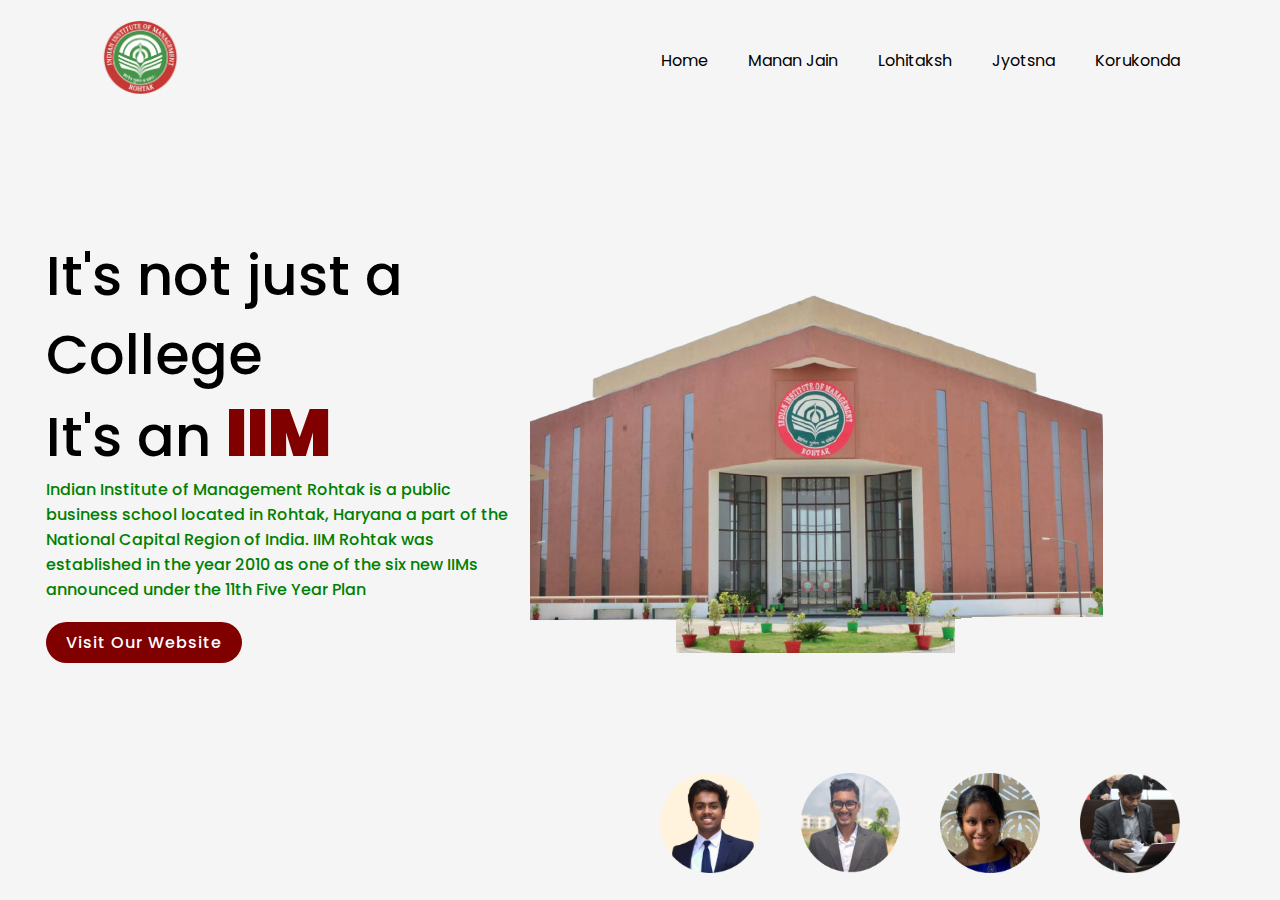
<file: index1.html>
<!DOCTYPE html>
<html lang="en">
  <head>
    <meta charset="UTF-8" />
    <meta http-equiv="X-UA-Compatible" content="IE=edge" />
    <meta name="viewport" content="width=device-width, initial-scale=1.0" />
    <title>IPM Student Profiles</title>
    <link rel="stylesheet" href="style1.css" />
  </head>
  <body>
    <section>
      <header>
        <a href="#"><img src="/logo/logo.png" class="logo" /></a>
        <ul>
          <li><a href="/index.html">Home</a></li>
          <li><a href="/Profiles/manan.html">Manan Jain</a></li>
          <li><a href="/Profiles/Loki.html">Lohitaksh</a></li>
          <li><a href="/Profiles/jyotsna.html">Jyotsna</a></li>
          <li><a href="/Profiles/kondu.html">Korukonda</a></li>
        </ul>
      </header>
      <div class="content">
        <div class="textbox">
          <h3>It's not just a College<br />It's an <span>IIM</span></h3>
          <p>
            Indian Institute of Management Rohtak is a public business school
            located in Rohtak, Haryana a part of the National Capital Region of
            India. IIM Rohtak was established in the year 2010 as one of the six
            new IIMs announced under the 11th Five Year Plan
          </p>
          <a href="#"> Visit Our Website</a>
        </div>
        <div class="imgBox">
          <img src="/logo/1.png" class="profile" />
        </div>
      </div>
      <ul class="thumb">
        <li>
          <a href="/Profiles/manan.html"><img src="/logo/thumb1.png" /></a>
        </li>
        <li>
          <a href="/Profiles/Loki.html"><img src="/logo/thumb3.png" /></a>
        </li>
        <li>
          <a href="/Profiles/jyotsna.html"><img src="/logo/thumb4.png" /></a>
        </li>
        <li>
          <a href="/Profiles/kondu.html"><img src="/logo/thumb2.png" /></a>
        </li>
      </ul>
    </section>
  </body>
</html>
</file>
<file: style1.css>
@import url("https://fonts.googleapis.com/css?family=Poppins: 200,300,400,500,600,700,800,900&display=swap");

* {
  margin: 0;
  padding: 0;
  box-sizing: border-box;
  font-family: "Poppins", sans-serif;
}

section {
  position: relative;
  width: 100%;
  min-height: 100vh;
  padding: 100px;
  display: flex;
  justify-content: space-between;
  align-items: center;
  background: whitesmoke;
}

header {
  position: absolute;
  top: 0%;
  left: 0;
  width: 100%;
  padding: 20px 100px;
  display: flex;
  justify-content: space-between;
  align-items: center;
}

header .logo {
  position: relative;
  max-width: 80px;
}

header ul {
  position: relative;
  display: flex;
}

header ul li {
  list-style: none;
}

header ul li a {
  display: inline-block;
  color: black;
  font-weight: 400;
  margin-left: 40px;
  text-decoration: NONE;
}

.content {
  position: relative;
  width: 100%;
  display: flex;
  justify-content: space-between;
  align-items: center;
}

.content .textbox {
  position: relative;
  max-width: 600px;
  left: -5%;
  right: 100%;
}

.content .textbox h3 {
  color: black;
  font-size: 3.5em;
  line-height: 1.4em;
  font-weight: 500;
}

.content .textbox h3 span {
  color: maroon;
  font-size: 1.2em;
  font-weight: 900;
}

.content .textbox p {
  color: green;
  font-weight: 500;
}

.content .textbox a {
  display: inline-block;
  margin-top: 20px;
  padding: 8px 20px;
  background: maroon;
  color: white;
  border-radius: 40px;
  font-weight: 500;
  letter-spacing: 1px;
  text-decoration: none;
}
.content .imgBox {
  width: 600px;
  display: flex;
  justify-content: flex-end;
  padding-right: 50px;
  margin-top: 50px;
}

.content .imgBox .img {
  max-width: 400px;
}

.thumb {
  position: absolute;
  left: 50%;
  bottom: 20px;
  align-content: center;
  align-self: start;
  display: flex;
}

.thumb li {
  align-items: flex-end;
  list-style: none;
  margin: 0 20px;
}

.thumb li img {
  max-width: 100px;
}
</file>
